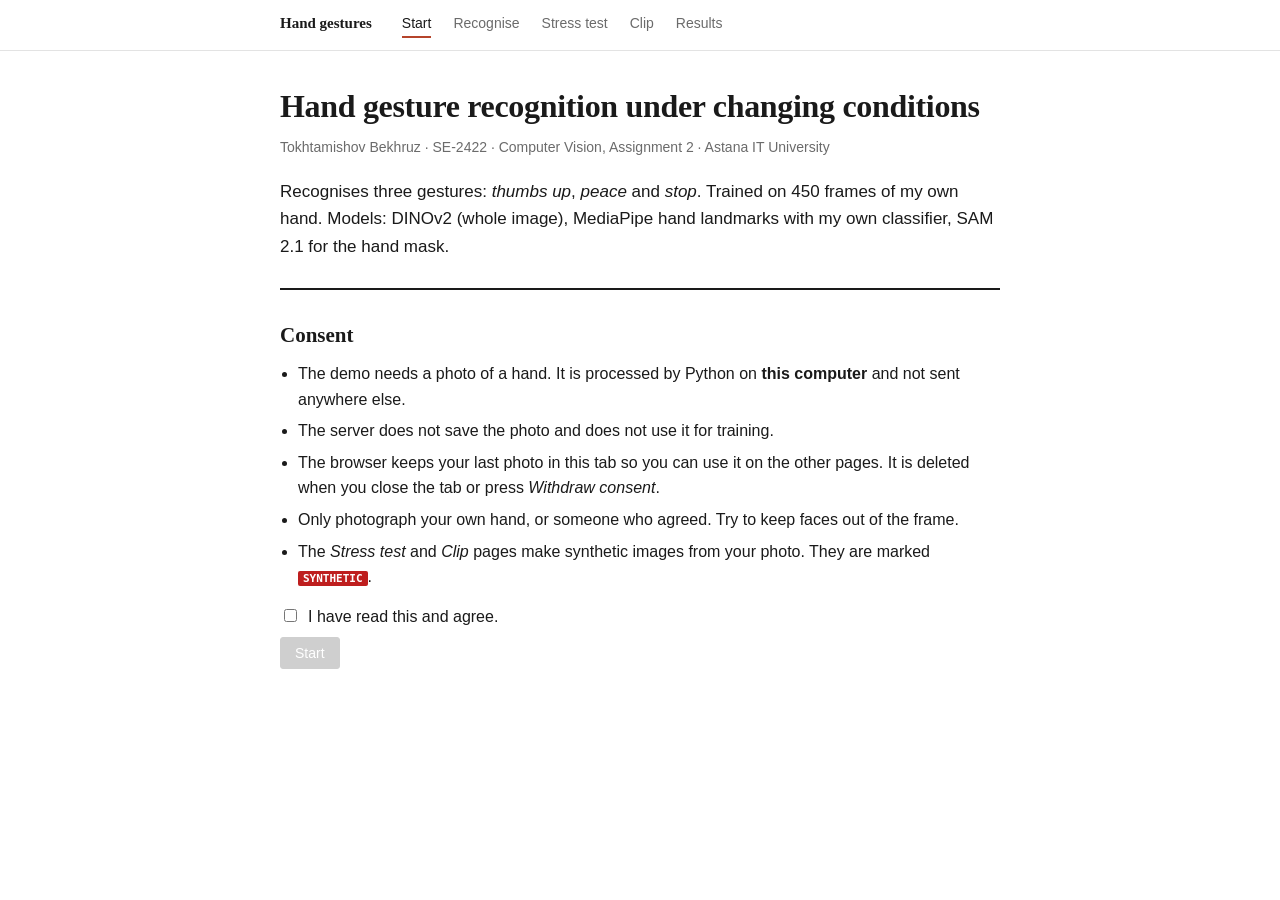
<file: web/index.html>
<!doctype html>
<html lang="en">
<head>
<meta charset="utf-8"><meta name="viewport" content="width=device-width, initial-scale=1">
<title>Hand gesture recognition</title>
<link rel="stylesheet" href="style.css">
</head>
<body>
<main>
  <h1>Hand gesture recognition under changing conditions</h1>
  <p class="byline">Tokhtamishov Bekhruz · SE-2422 · Computer Vision, Assignment 2 · Astana IT University</p>
  <p class="lede">Recognises three gestures: <i>thumbs up</i>, <i>peace</i> and <i>stop</i>. Trained on 450 frames of
  my own hand. Models: DINOv2 (whole image), MediaPipe hand landmarks with my own classifier, SAM 2.1 for the hand mask.</p>

  <section class="consent">
    <h2>Consent</h2>
    <ul>
      <li>The demo needs a photo of a hand. It is processed by Python on <b>this computer</b> and not sent anywhere else.</li>
      <li>The server does not save the photo and does not use it for training.</li>
      <li>The browser keeps your last photo in this tab so you can use it on the other pages. It is deleted when you
        close the tab or press <i>Withdraw consent</i>.</li>
      <li>Only photograph your own hand, or someone who agreed. Try to keep faces out of the frame.</li>
      <li>The <i>Stress test</i> and <i>Clip</i> pages make synthetic images from your photo. They are marked
        <span class="syn">SYNTHETIC</span>.</li>
    </ul>
    <label class="check"><input type="checkbox" id="agree"> I have read this and agree.</label>
    <button id="start" class="primary" disabled>Start</button>
  </section>
</main>
<script src="common.js"></script>
<script>
  nav("index.html");
  $("agree").checked = Consent.get();
  $("start").disabled = !Consent.get();
  $("agree").onchange = (e) => { $("start").disabled = !e.target.checked; if (!e.target.checked) Consent.set(false); };
  $("start").onclick = () => { Consent.set(true); location.href = "recognise.html"; };
</script>
</body>
</html>
</file>
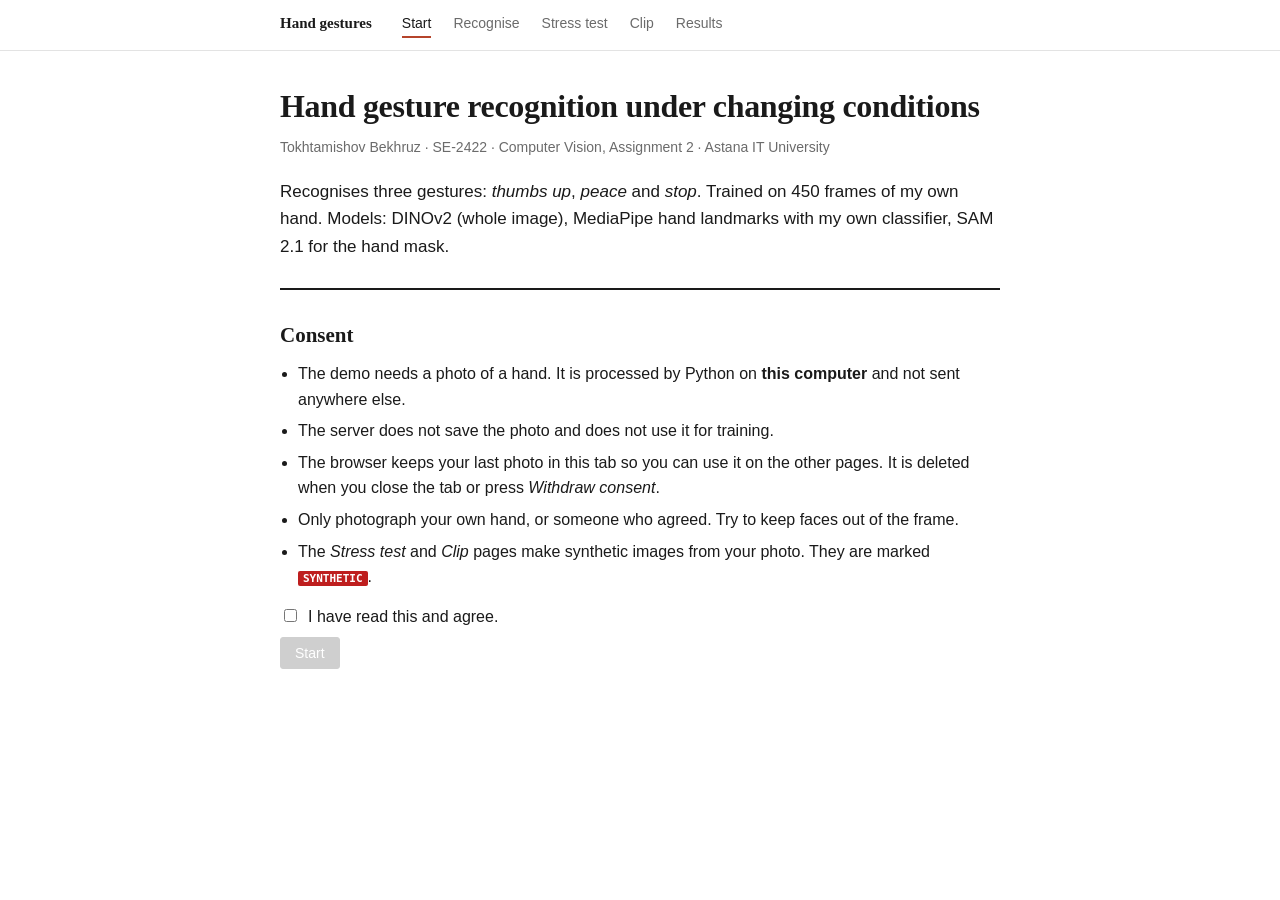
<file: web/clip.html>
<!doctype html>
<html lang="en">
<head>
<meta charset="utf-8"><meta name="viewport" content="width=device-width, initial-scale=1">
<title>Clip · Hand gestures</title>
<link rel="stylesheet" href="style.css">
</head>
<body>
<main>
  <h2>Synthetic clip</h2>
  <p class="muted">A 2-second clip (16 frames) made from your photo: moving camera, motion blur, new room or darkness.
  Used instead of Step-Video-T2V, which needs about 80 GB of GPU memory. Every frame is classified.</p>
  <div class="two">
    <div id="photo"></div>
    <div class="side">
      <label class="field">Setting
        <select id="setting">
          <option value="handheld">handheld</option>
          <option value="new_room_pan" selected>new room, panning</option>
          <option value="low_light_shake">low light, shaking</option>
          <option value="night_fast">night, fast movement</option>
        </select>
      </label>
      <button id="go" class="primary" disabled>Make clip</button>
    </div>
  </div>
  <div id="out" hidden class="clipout">
    <video id="video" autoplay loop muted playsinline></video>
    <svg id="timeline" viewBox="0 0 520 150" role="img" aria-label="Prediction per frame"></svg>
  </div>
</main>
<script src="common.js"></script>
<script>
  requireConsent();
  nav("clip.html");
  photoWidget((has) => { $("go").disabled = !has; });
  $("go").onclick = () => busy($("go"), async () => {
    const r = await post("/api/clip", { setting: $("setting").value });
    $("video").src = r.video;
    drawTimeline(r.series, r.classes);
    $("out").hidden = false;
  });
  function drawTimeline(series, classes) {
    const W = 520, H = 150, L = 80, T = 22, rowH = 36, names = Object.keys(series);
    const n = series[names[0]].length, x = (i) => L + (i * (W - L - 10)) / (n - 1);
    const col = ["#1a1a1a", "#b5442b", "#8a8a8a"];
    let s = "";
    classes.forEach((c, k) => {
      const y = T + k * rowH;
      s += `<text x="0" y="${y + 4}" fill="#6b6b6b">${nice(c)}</text><line x1="${L}" x2="${W - 10}" y1="${y}" y2="${y}" stroke="#e3e3e3"/>`;
    });
    names.forEach((name, m) => {
      const off = (m - 1) * 6, pts = series[name].map((v, i) => `${x(i)},${T + v * rowH + off}`).join(" ");
      s += `<polyline points="${pts}" fill="none" stroke="${col[m]}" stroke-width="1.3"/>`;
      series[name].forEach((v, i) => { s += `<circle cx="${x(i)}" cy="${T + v * rowH + off}" r="2.4" fill="${col[m]}"/>`; });
      s += `<circle cx="${L + m * 130}" cy="${H - 8}" r="3" fill="${col[m]}"/><text x="${L + m * 130 + 8}" y="${H - 4}">${esc(name)}</text>`;
    });
    $("timeline").innerHTML = s;
  }
</script>
</body>
</html>
</file>
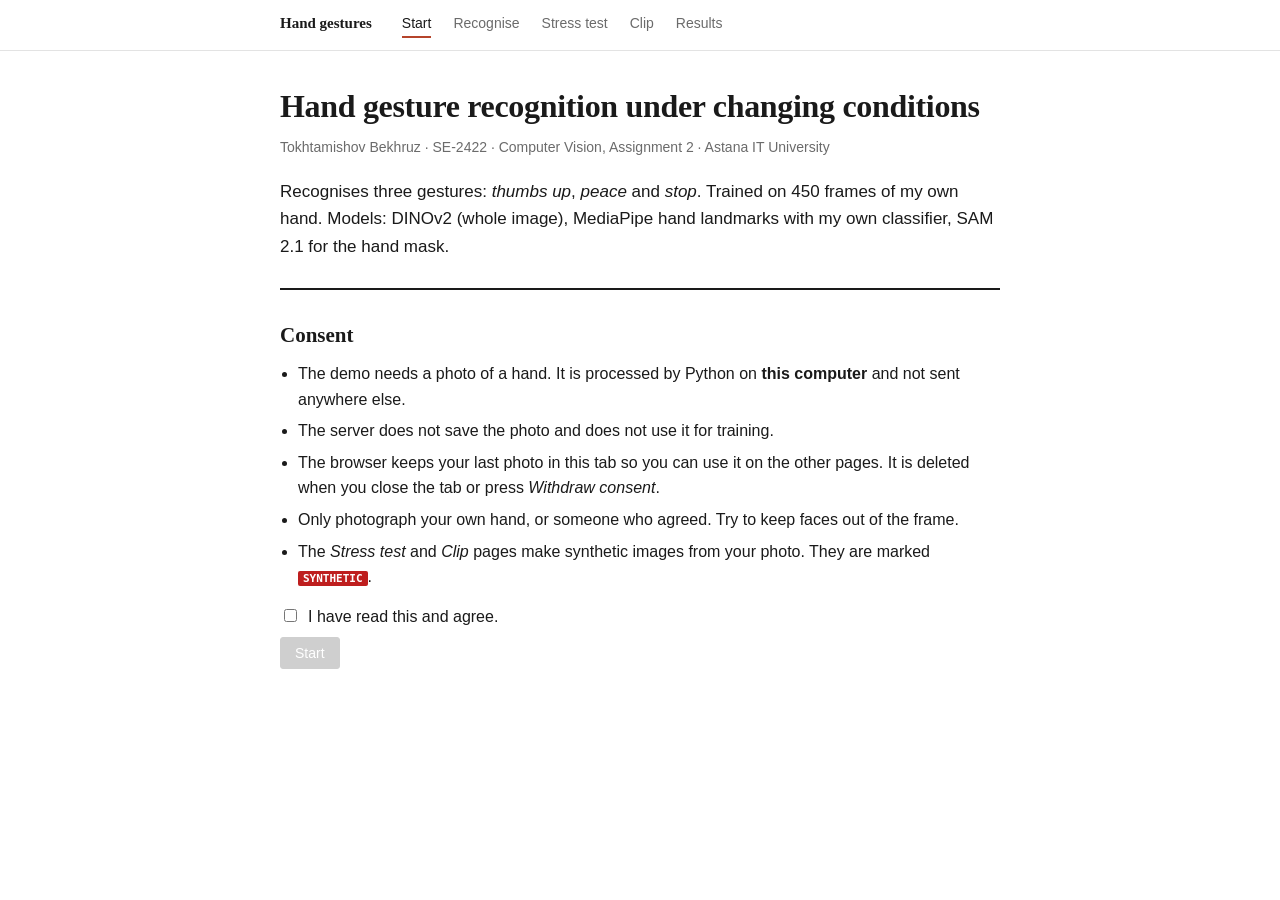
<file: web/recognise.html>
<!doctype html>
<html lang="en">
<head>
<meta charset="utf-8"><meta name="viewport" content="width=device-width, initial-scale=1">
<title>Recognise · Hand gestures</title>
<link rel="stylesheet" href="style.css">
</head>
<body>
<main>
  <h2>Recognise</h2>
  <p class="muted">Hold your hand close to the camera, in the middle of the frame.</p>
  <div class="two">
    <div id="photo"></div>
    <div class="side">
      <label class="field">Model
        <select id="engine">
          <option value="auto">Auto: Google gesture model if sure, else DINOv2</option>
          <option value="dino">DINOv2-reg, whole image</option>
          <option value="cnn">A1 CNN (baseline)</option>
        </select>
      </label>
      <label class="check"><input type="checkbox" id="refine"> Brighten and denoise dark photos first (ArtAug-style)</label>
      <button id="go" class="primary" disabled>Recognise</button>
      <div id="result" hidden>
        <p class="answer"><span id="label"></span> <span id="conf" class="muted"></span></p>
        <table class="probs" id="probs"></table>
        <p class="meta" id="meta"></p>
      </div>
    </div>
  </div>

  <div id="explain" hidden>
    <h3>Why this answer</h3>
    <div class="figs">
      <figure><img id="f-lm" alt=""><figcaption>(a) Hand landmarks, MediaPipe</figcaption></figure>
      <figure><img id="f-att" alt=""><figcaption id="cap-att">(b) Attention</figcaption></figure>
      <figure><img id="f-mask" alt=""><figcaption id="cap-mask">(c) Hand mask, SAM 2.1</figcaption></figure>
    </div>
    <p class="small muted" id="nn-cap">Closest training images</p>
    <div class="nn" id="nn"></div>
  </div>
</main>
<script src="common.js"></script>
<script>
  requireConsent();
  nav("recognise.html");
  photoWidget((has) => { $("go").disabled = !has; });
  $("go").onclick = () => busy($("go"), async () => {
    const r = await post("/api/predict", { engine: $("engine").value, refine_dark: $("refine").checked });
    $("result").hidden = false;
    if (!r.probs) {
      $("label").textContent = "No hand found"; $("conf").textContent = ""; $("probs").textContent = "";
    } else {
      $("label").textContent = nice(r.label);
      $("conf").textContent = pct(r.probs[r.label]);
      $("probs").innerHTML = CLASSES.map((c) => `<tr><td>${nice(c)}</td>
        <td><div class="bar ${c === r.label ? "top" : ""}"><span style="width:${(r.probs[c] * 100).toFixed(1)}%"></span></div></td>
        <td>${pct(r.probs[c])}</td></tr>`).join("");
    }
    $("meta").innerHTML = [
      `model: ${esc(r.used)}${r.fallback ? " (Google's model was not sure)" : ""}`,
      r.google_note ? esc(r.google_note) : "",
      `latency: ${r.latency_ms} ms now · ${r.latency_avg_ms} ms average of ${r.latency_n}`,
      `device: ${esc(r.device)}`, `browser: ${esc(r.browser)}`,
      r.refine ? `refine: ${esc(r.refine)}` : ""].filter(Boolean).join("<br>");
    const ex = r.explain;
    $("explain").hidden = false;
    $("f-lm").src = ex.landmarks || ex.input;
    $("f-att").src = ex.attention; $("cap-att").textContent = `(b) ${ex.attention_name}`;
    $("f-mask").src = ex.mask; $("cap-mask").textContent = `(c) Hand mask, SAM 2.1 (prompt: ${ex.mask_prompt})`;
    $("nn-cap").textContent = `Closest training images (${r.nn_space})`;
    $("nn").innerHTML = r.neighbours.map((n) =>
      `<figure><img src="${n.img}" alt=""><figcaption>${nice(n.label)} ${n.sim.toFixed(2)}</figcaption></figure>`).join("");
  });
</script>
</body>
</html>
</file>
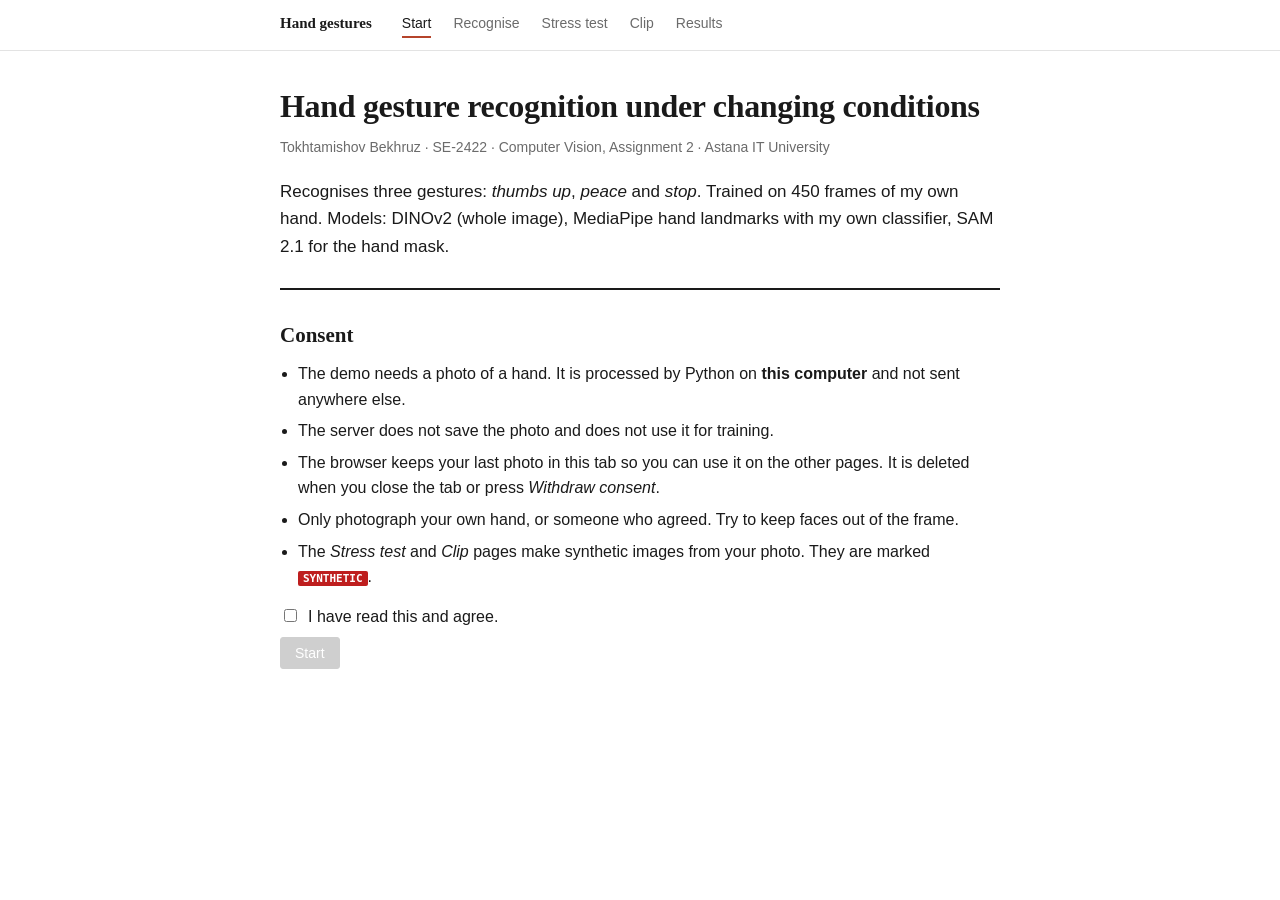
<file: web/stress.html>
<!doctype html>
<html lang="en">
<head>
<meta charset="utf-8"><meta name="viewport" content="width=device-width, initial-scale=1">
<title>Stress test · Hand gestures</title>
<link rel="stylesheet" href="style.css">
</head>
<body>
<main>
  <h2>Stress test</h2>
  <p class="muted">Your photo under 8 conditions: the original and 7 synthetic changes. Three models answer for each.
  Red = different from the answer on the clean photo.</p>
  <div class="two">
    <div id="photo"></div>
    <div class="side"><button id="go" class="primary" disabled>Run stress test</button></div>
  </div>
  <table class="grid" id="table" hidden>
    <thead><tr><th></th><th>condition</th><th>A1 CNN</th><th>DINOv2-reg</th><th>Auto</th></tr></thead>
    <tbody></tbody>
  </table>
</main>
<script src="common.js"></script>
<script>
  requireConsent();
  nav("stress.html");
  photoWidget((has) => { $("go").disabled = !has; });
  $("go").onclick = () => busy($("go"), async () => {
    const r = await post("/api/stress");
    const truth = r.rows[0].auto[0];
    const cell = (a) => `<span class="${a[0] !== truth ? "bad" : ""}">${nice(a[0])} ${pct(a[1])}</span>`;
    $("table").querySelector("tbody").innerHTML = r.rows.map((x) => `
      <tr><td><img src="${x.img}" alt=""></td><td>${nice(x.condition)}</td>
      <td>${cell(x.cnn)}</td><td>${cell(x.dino)}</td>
      <td>${cell(x.auto)} <span class="muted small">${esc(x.auto[2])}</span></td></tr>`).join("");
    $("table").hidden = false;
  });
</script>
</body>
</html>
</file>
<file: web/style.css>
:root {
  --ink: #1a1a1a;
  --muted: #6b6b6b;
  --rule: #e3e3e3;
  --soft: #f6f6f4;
  --accent: #b5442b;
  --serif: "Iowan Old Style", "Charter", "Georgia", serif;
  --sans: -apple-system, "Segoe UI", "Helvetica Neue", Arial, sans-serif;
  --mono: "SF Mono", ui-monospace, Menlo, Consolas, monospace;
}
* { box-sizing: border-box; }
html { background: #fff; }
body { margin: 0; color: var(--ink); font: 16px/1.6 var(--sans); }
main { max-width: 760px; margin: 0 auto; padding: 56px 20px 80px; }

h1 { font: 600 32px/1.2 var(--serif); margin: 0 0 10px; letter-spacing: -0.01em; }
h2 { font: 600 21px/1.3 var(--serif); margin: 0 0 12px; }
h2 .n { color: var(--accent); margin-right: 10px; font-variant-numeric: tabular-nums; }
.byline { color: var(--muted); margin: 0 0 20px; font-size: 14px; }
.lede { font-size: 17px; }
section { border-top: 1px solid var(--rule); padding: 32px 0 8px; margin-top: 28px; }
p { margin: 0 0 12px; }
.small { font-size: 13px; }
.muted { color: var(--muted); }
.syn { font: 600 11px var(--mono); color: #fff; background: #be1e1e; padding: 1px 5px; border-radius: 2px; }

#consent { border-top: 2px solid var(--ink); }
.check { display: flex; gap: 8px; align-items: baseline; margin: 8px 0; cursor: pointer; }
.check input { accent-color: var(--accent); }

.locked { opacity: .45; pointer-events: none; }

button, .file {
  font: 14px var(--sans); color: var(--ink); background: #fff; border: 1px solid #bdbdbd;
  padding: 7px 14px; border-radius: 3px; cursor: pointer; display: inline-block;
}
button:hover:not(:disabled), .file:hover { border-color: var(--ink); }
button:disabled { color: #aaa; border-color: var(--rule); cursor: default; }
button.primary { background: var(--ink); color: #fff; border-color: var(--ink); }
button.primary:disabled { background: #cfcfcf; border-color: #cfcfcf; color: #fff; }
.file input { display: none; }
select { font: 14px var(--sans); padding: 6px 8px; border: 1px solid #bdbdbd; border-radius: 3px; background: #fff; width: 100%; }
.field { display: grid; gap: 4px; font-size: 13px; color: var(--muted); }

.capture { display: grid; grid-template-columns: 1fr 1fr; gap: 24px; align-items: start; }
.frame { position: relative; aspect-ratio: 1; background: var(--soft); border: 1px solid var(--rule); overflow: hidden; }
.frame video, .frame img { position: absolute; inset: 0; width: 100%; height: 100%; object-fit: cover; display: none; }
.frame video.on, .frame img.on { display: block; }
#frame-hint { position: absolute; inset: 0; display: grid; place-items: center; color: var(--muted); font-size: 14px; margin: 0; }
.controls { display: grid; gap: 10px; align-content: start; }
.controls > button, .controls > .file { justify-self: start; }
.row { display: flex; gap: 14px; align-items: end; flex-wrap: wrap; margin-bottom: 16px; }
.row .field { min-width: 240px; }

#result { margin-top: 28px; }
.answer { font: 600 30px/1.2 var(--serif); margin-bottom: 14px; }
.answer .muted { font: 400 18px var(--sans); }
.probs { border-collapse: collapse; width: 100%; max-width: 460px; margin-bottom: 12px; }
.probs td { padding: 4px 0; font-size: 14px; }
.probs td:first-child { width: 96px; }
.probs td:last-child { width: 52px; text-align: right; font: 13px var(--mono); }
.bar { height: 6px; background: var(--rule); }
.bar span { display: block; height: 100%; background: var(--ink); }
.bar.top span { background: var(--accent); }
.meta { font: 12.5px/1.7 var(--mono); color: var(--muted); }

.figs { display: grid; grid-template-columns: repeat(3, 1fr); gap: 14px; margin: 22px 0 18px; }
figure { margin: 0; }
figure img { width: 100%; display: block; border: 1px solid var(--rule); background: var(--soft); aspect-ratio: 1; object-fit: cover; }
figcaption { font-size: 12.5px; color: var(--muted); margin-top: 6px; }
figure.wide img { aspect-ratio: auto; }
.nn { display: grid; grid-template-columns: repeat(6, 1fr); gap: 8px; }
.nn figcaption { font: 11.5px var(--mono); }

table.grid { border-collapse: collapse; width: 100%; font-size: 13.5px; margin: 14px 0 18px; }
.grid th, .grid td { text-align: left; padding: 6px 8px; border-bottom: 1px solid var(--rule); vertical-align: middle; }
.grid th { font-weight: 600; border-bottom: 1px solid var(--ink); white-space: nowrap; }
.grid img { width: 56px; height: 56px; object-fit: cover; display: block; }
.grid .bad { color: var(--accent); }
.num td:not(:first-child), .num th:not(:first-child) { text-align: right; font-variant-numeric: tabular-nums; }
.num tr.final td { font-weight: 600; }
.scroll { overflow-x: auto; }

#clip-out { display: grid; grid-template-columns: 220px 1fr; gap: 20px; align-items: center; }
#clip-video { width: 220px; border: 1px solid var(--rule); }
#timeline { width: 100%; height: auto; font: 11px var(--sans); }

.busy { position: relative; }
.busy::after { content: " …"; }
footer { margin-top: 48px; border-top: 1px solid var(--rule); padding-top: 14px; }

@media (max-width: 640px) {
  main { padding-top: 32px; }
  h1 { font-size: 26px; }
  .capture, #clip-out { grid-template-columns: 1fr; }
  .figs { grid-template-columns: 1fr 1fr; }
  .nn { grid-template-columns: repeat(3, 1fr); }
}

/* ---- multi-page layout ---- */
nav { border-bottom: 1px solid var(--rule); background: #fff; position: sticky; top: 0; z-index: 5; }
nav .in { max-width: 760px; margin: 0 auto; padding: 12px 20px; display: flex; gap: 22px; align-items: baseline; font-size: 14px; }
nav .brand { font: 600 15px var(--serif); margin-right: 8px; }
nav a { color: var(--muted); text-decoration: none; }
nav a:hover { color: var(--ink); }
nav a.on { color: var(--ink); border-bottom: 2px solid var(--accent); padding-bottom: 2px; }
nav a.right { margin-left: auto; font-size: 13px; }
main { padding-top: 36px; }
h3 { font: 600 17px var(--serif); margin: 32px 0 10px; }
.consent { border-top: 2px solid var(--ink); }
.consent ul { padding-left: 18px; margin: 0 0 14px; }
.consent li { margin-bottom: 6px; }
.two { display: grid; grid-template-columns: 1fr 1fr; gap: 28px; align-items: start; margin-top: 18px; }
.side { display: grid; gap: 12px; align-content: start; }
.side > button { justify-self: start; }
#photo .frame { position: relative; aspect-ratio: 1; background: var(--soft); border: 1px solid var(--rule); overflow: hidden; }
#photo video, #photo img { position: absolute; inset: 0; width: 100%; height: 100%; object-fit: cover; display: none; }
#photo video { transform: scaleX(-1); }
#photo video.on, #photo img.on { display: block; }
#photo .hint { position: absolute; inset: 0; display: grid; place-items: center; margin: 0; color: var(--muted); font-size: 14px; }
#photo .btns { display: flex; gap: 8px; margin-top: 10px; flex-wrap: wrap; }
.clipout { display: grid; grid-template-columns: 220px 1fr; gap: 20px; align-items: center; margin-top: 24px; }
.clipout video { width: 220px; border: 1px solid var(--rule); }
.clipout svg { width: 100%; height: auto; font: 11px var(--sans); }
@media (max-width: 640px) {
  .two, .clipout { grid-template-columns: 1fr; }
  nav .in { flex-wrap: wrap; gap: 12px; }
}

[hidden] { display: none !important; }
</file>
